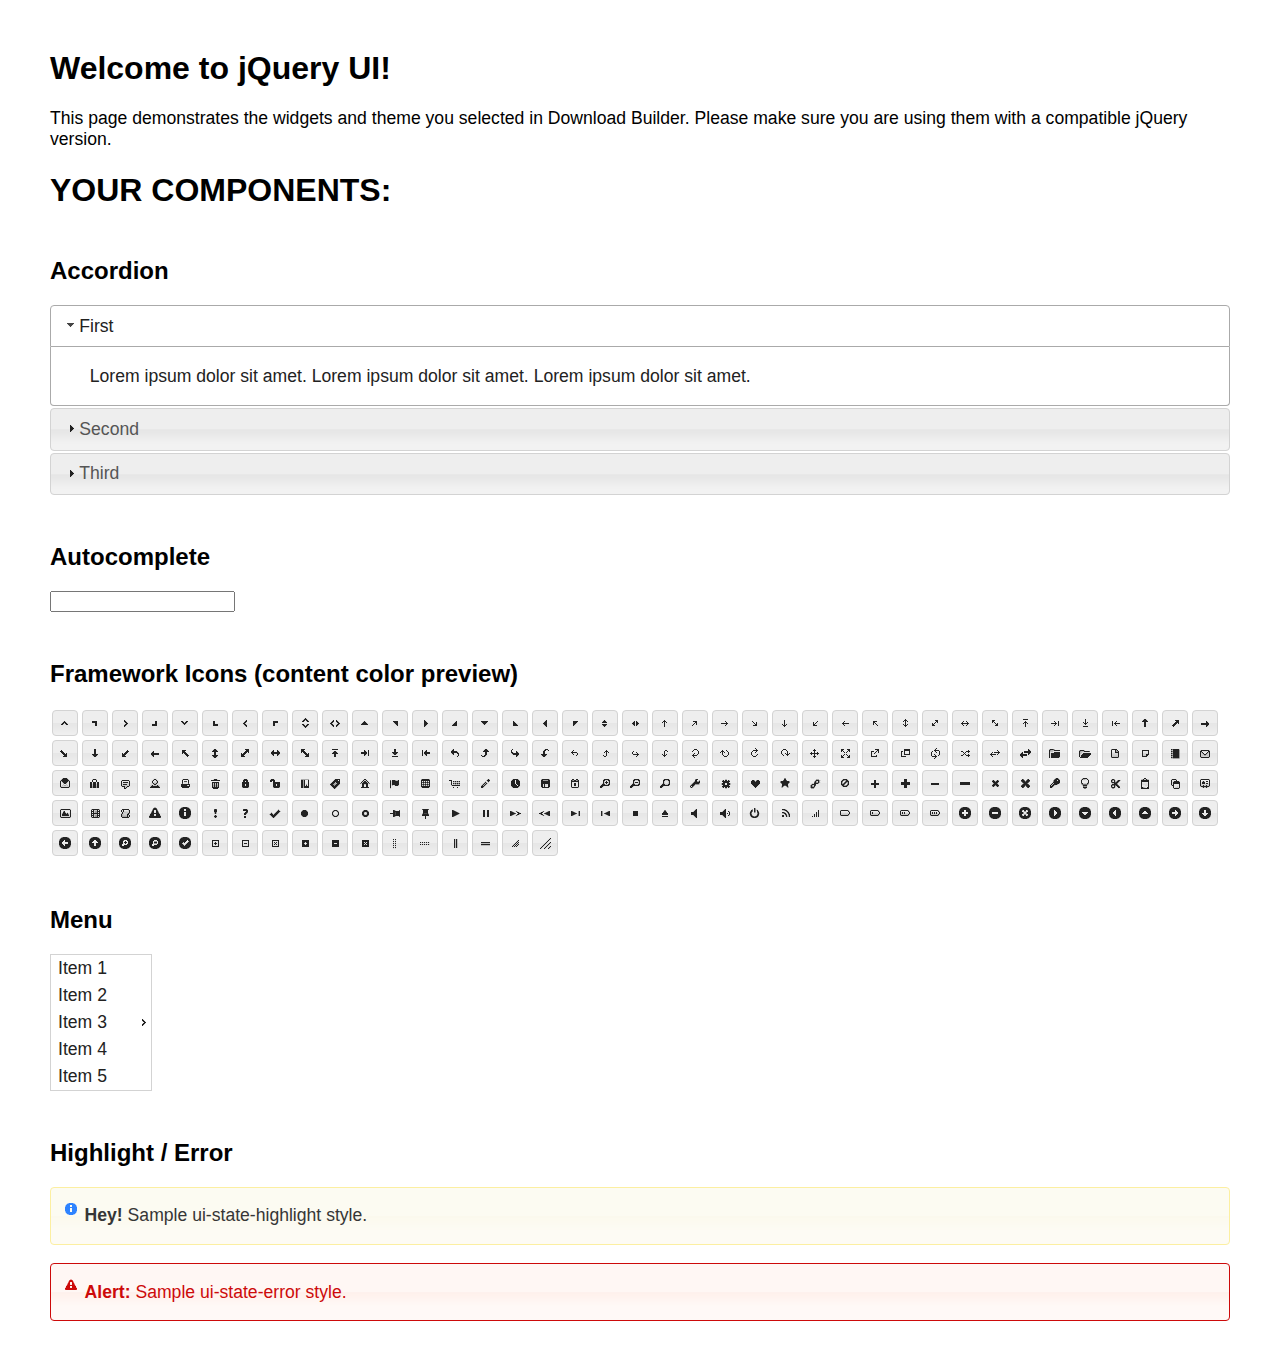
<file: javalibs/jquery-ui-1.12.1.custom/index.html>
<!doctype html>
<html lang="us">
<head>
	<meta charset="utf-8">
	<title>jQuery UI Example Page</title>
	<link href="jquery-ui.css" rel="stylesheet">
	<style>
	body{
		font-family: "Trebuchet MS", sans-serif;
		margin: 50px;
	}
	.demoHeaders {
		margin-top: 2em;
	}
	#dialog-link {
		padding: .4em 1em .4em 20px;
		text-decoration: none;
		position: relative;
	}
	#dialog-link span.ui-icon {
		margin: 0 5px 0 0;
		position: absolute;
		left: .2em;
		top: 50%;
		margin-top: -8px;
	}
	#icons {
		margin: 0;
		padding: 0;
	}
	#icons li {
		margin: 2px;
		position: relative;
		padding: 4px 0;
		cursor: pointer;
		float: left;
		list-style: none;
	}
	#icons span.ui-icon {
		float: left;
		margin: 0 4px;
	}
	.fakewindowcontain .ui-widget-overlay {
		position: absolute;
	}
	select {
		width: 200px;
	}
	</style>
</head>
<body>

<h1>Welcome to jQuery UI!</h1>

<div class="ui-widget">
	<p>This page demonstrates the widgets and theme you selected in Download Builder. Please make sure you are using them with a compatible jQuery version.</p>
</div>

<h1>YOUR COMPONENTS:</h1>


<!-- Accordion -->
<h2 class="demoHeaders">Accordion</h2>
<div id="accordion">
	<h3>First</h3>
	<div>Lorem ipsum dolor sit amet. Lorem ipsum dolor sit amet. Lorem ipsum dolor sit amet.</div>
	<h3>Second</h3>
	<div>Phasellus mattis tincidunt nibh.</div>
	<h3>Third</h3>
	<div>Nam dui erat, auctor a, dignissim quis.</div>
</div>



<!-- Autocomplete -->
<h2 class="demoHeaders">Autocomplete</h2>
<div>
	<input id="autocomplete" title="type &quot;a&quot;">
</div>













<h2 class="demoHeaders">Framework Icons (content color preview)</h2>
<ul id="icons" class="ui-widget ui-helper-clearfix">
	<li class="ui-state-default ui-corner-all" title=".ui-icon-caret-1-n"><span class="ui-icon ui-icon-caret-1-n"></span></li>
	<li class="ui-state-default ui-corner-all" title=".ui-icon-caret-1-ne"><span class="ui-icon ui-icon-caret-1-ne"></span></li>
	<li class="ui-state-default ui-corner-all" title=".ui-icon-caret-1-e"><span class="ui-icon ui-icon-caret-1-e"></span></li>
	<li class="ui-state-default ui-corner-all" title=".ui-icon-caret-1-se"><span class="ui-icon ui-icon-caret-1-se"></span></li>
	<li class="ui-state-default ui-corner-all" title=".ui-icon-caret-1-s"><span class="ui-icon ui-icon-caret-1-s"></span></li>
	<li class="ui-state-default ui-corner-all" title=".ui-icon-caret-1-sw"><span class="ui-icon ui-icon-caret-1-sw"></span></li>
	<li class="ui-state-default ui-corner-all" title=".ui-icon-caret-1-w"><span class="ui-icon ui-icon-caret-1-w"></span></li>
	<li class="ui-state-default ui-corner-all" title=".ui-icon-caret-1-nw"><span class="ui-icon ui-icon-caret-1-nw"></span></li>
	<li class="ui-state-default ui-corner-all" title=".ui-icon-caret-2-n-s"><span class="ui-icon ui-icon-caret-2-n-s"></span></li>
	<li class="ui-state-default ui-corner-all" title=".ui-icon-caret-2-e-w"><span class="ui-icon ui-icon-caret-2-e-w"></span></li>
	<li class="ui-state-default ui-corner-all" title=".ui-icon-triangle-1-n"><span class="ui-icon ui-icon-triangle-1-n"></span></li>
	<li class="ui-state-default ui-corner-all" title=".ui-icon-triangle-1-ne"><span class="ui-icon ui-icon-triangle-1-ne"></span></li>
	<li class="ui-state-default ui-corner-all" title=".ui-icon-triangle-1-e"><span class="ui-icon ui-icon-triangle-1-e"></span></li>
	<li class="ui-state-default ui-corner-all" title=".ui-icon-triangle-1-se"><span class="ui-icon ui-icon-triangle-1-se"></span></li>
	<li class="ui-state-default ui-corner-all" title=".ui-icon-triangle-1-s"><span class="ui-icon ui-icon-triangle-1-s"></span></li>
	<li class="ui-state-default ui-corner-all" title=".ui-icon-triangle-1-sw"><span class="ui-icon ui-icon-triangle-1-sw"></span></li>
	<li class="ui-state-default ui-corner-all" title=".ui-icon-triangle-1-w"><span class="ui-icon ui-icon-triangle-1-w"></span></li>
	<li class="ui-state-default ui-corner-all" title=".ui-icon-triangle-1-nw"><span class="ui-icon ui-icon-triangle-1-nw"></span></li>
	<li class="ui-state-default ui-corner-all" title=".ui-icon-triangle-2-n-s"><span class="ui-icon ui-icon-triangle-2-n-s"></span></li>
	<li class="ui-state-default ui-corner-all" title=".ui-icon-triangle-2-e-w"><span class="ui-icon ui-icon-triangle-2-e-w"></span></li>
	<li class="ui-state-default ui-corner-all" title=".ui-icon-arrow-1-n"><span class="ui-icon ui-icon-arrow-1-n"></span></li>
	<li class="ui-state-default ui-corner-all" title=".ui-icon-arrow-1-ne"><span class="ui-icon ui-icon-arrow-1-ne"></span></li>
	<li class="ui-state-default ui-corner-all" title=".ui-icon-arrow-1-e"><span class="ui-icon ui-icon-arrow-1-e"></span></li>
	<li class="ui-state-default ui-corner-all" title=".ui-icon-arrow-1-se"><span class="ui-icon ui-icon-arrow-1-se"></span></li>
	<li class="ui-state-default ui-corner-all" title=".ui-icon-arrow-1-s"><span class="ui-icon ui-icon-arrow-1-s"></span></li>
	<li class="ui-state-default ui-corner-all" title=".ui-icon-arrow-1-sw"><span class="ui-icon ui-icon-arrow-1-sw"></span></li>
	<li class="ui-state-default ui-corner-all" title=".ui-icon-arrow-1-w"><span class="ui-icon ui-icon-arrow-1-w"></span></li>
	<li class="ui-state-default ui-corner-all" title=".ui-icon-arrow-1-nw"><span class="ui-icon ui-icon-arrow-1-nw"></span></li>
	<li class="ui-state-default ui-corner-all" title=".ui-icon-arrow-2-n-s"><span class="ui-icon ui-icon-arrow-2-n-s"></span></li>
	<li class="ui-state-default ui-corner-all" title=".ui-icon-arrow-2-ne-sw"><span class="ui-icon ui-icon-arrow-2-ne-sw"></span></li>
	<li class="ui-state-default ui-corner-all" title=".ui-icon-arrow-2-e-w"><span class="ui-icon ui-icon-arrow-2-e-w"></span></li>
	<li class="ui-state-default ui-corner-all" title=".ui-icon-arrow-2-se-nw"><span class="ui-icon ui-icon-arrow-2-se-nw"></span></li>
	<li class="ui-state-default ui-corner-all" title=".ui-icon-arrowstop-1-n"><span class="ui-icon ui-icon-arrowstop-1-n"></span></li>
	<li class="ui-state-default ui-corner-all" title=".ui-icon-arrowstop-1-e"><span class="ui-icon ui-icon-arrowstop-1-e"></span></li>
	<li class="ui-state-default ui-corner-all" title=".ui-icon-arrowstop-1-s"><span class="ui-icon ui-icon-arrowstop-1-s"></span></li>
	<li class="ui-state-default ui-corner-all" title=".ui-icon-arrowstop-1-w"><span class="ui-icon ui-icon-arrowstop-1-w"></span></li>
	<li class="ui-state-default ui-corner-all" title=".ui-icon-arrowthick-1-n"><span class="ui-icon ui-icon-arrowthick-1-n"></span></li>
	<li class="ui-state-default ui-corner-all" title=".ui-icon-arrowthick-1-ne"><span class="ui-icon ui-icon-arrowthick-1-ne"></span></li>
	<li class="ui-state-default ui-corner-all" title=".ui-icon-arrowthick-1-e"><span class="ui-icon ui-icon-arrowthick-1-e"></span></li>
	<li class="ui-state-default ui-corner-all" title=".ui-icon-arrowthick-1-se"><span class="ui-icon ui-icon-arrowthick-1-se"></span></li>
	<li class="ui-state-default ui-corner-all" title=".ui-icon-arrowthick-1-s"><span class="ui-icon ui-icon-arrowthick-1-s"></span></li>
	<li class="ui-state-default ui-corner-all" title=".ui-icon-arrowthick-1-sw"><span class="ui-icon ui-icon-arrowthick-1-sw"></span></li>
	<li class="ui-state-default ui-corner-all" title=".ui-icon-arrowthick-1-w"><span class="ui-icon ui-icon-arrowthick-1-w"></span></li>
	<li class="ui-state-default ui-corner-all" title=".ui-icon-arrowthick-1-nw"><span class="ui-icon ui-icon-arrowthick-1-nw"></span></li>
	<li class="ui-state-default ui-corner-all" title=".ui-icon-arrowthick-2-n-s"><span class="ui-icon ui-icon-arrowthick-2-n-s"></span></li>
	<li class="ui-state-default ui-corner-all" title=".ui-icon-arrowthick-2-ne-sw"><span class="ui-icon ui-icon-arrowthick-2-ne-sw"></span></li>
	<li class="ui-state-default ui-corner-all" title=".ui-icon-arrowthick-2-e-w"><span class="ui-icon ui-icon-arrowthick-2-e-w"></span></li>
	<li class="ui-state-default ui-corner-all" title=".ui-icon-arrowthick-2-se-nw"><span class="ui-icon ui-icon-arrowthick-2-se-nw"></span></li>
	<li class="ui-state-default ui-corner-all" title=".ui-icon-arrowthickstop-1-n"><span class="ui-icon ui-icon-arrowthickstop-1-n"></span></li>
	<li class="ui-state-default ui-corner-all" title=".ui-icon-arrowthickstop-1-e"><span class="ui-icon ui-icon-arrowthickstop-1-e"></span></li>
	<li class="ui-state-default ui-corner-all" title=".ui-icon-arrowthickstop-1-s"><span class="ui-icon ui-icon-arrowthickstop-1-s"></span></li>
	<li class="ui-state-default ui-corner-all" title=".ui-icon-arrowthickstop-1-w"><span class="ui-icon ui-icon-arrowthickstop-1-w"></span></li>
	<li class="ui-state-default ui-corner-all" title=".ui-icon-arrowreturnthick-1-w"><span class="ui-icon ui-icon-arrowreturnthick-1-w"></span></li>
	<li class="ui-state-default ui-corner-all" title=".ui-icon-arrowreturnthick-1-n"><span class="ui-icon ui-icon-arrowreturnthick-1-n"></span></li>
	<li class="ui-state-default ui-corner-all" title=".ui-icon-arrowreturnthick-1-e"><span class="ui-icon ui-icon-arrowreturnthick-1-e"></span></li>
	<li class="ui-state-default ui-corner-all" title=".ui-icon-arrowreturnthick-1-s"><span class="ui-icon ui-icon-arrowreturnthick-1-s"></span></li>
	<li class="ui-state-default ui-corner-all" title=".ui-icon-arrowreturn-1-w"><span class="ui-icon ui-icon-arrowreturn-1-w"></span></li>
	<li class="ui-state-default ui-corner-all" title=".ui-icon-arrowreturn-1-n"><span class="ui-icon ui-icon-arrowreturn-1-n"></span></li>
	<li class="ui-state-default ui-corner-all" title=".ui-icon-arrowreturn-1-e"><span class="ui-icon ui-icon-arrowreturn-1-e"></span></li>
	<li class="ui-state-default ui-corner-all" title=".ui-icon-arrowreturn-1-s"><span class="ui-icon ui-icon-arrowreturn-1-s"></span></li>
	<li class="ui-state-default ui-corner-all" title=".ui-icon-arrowrefresh-1-w"><span class="ui-icon ui-icon-arrowrefresh-1-w"></span></li>
	<li class="ui-state-default ui-corner-all" title=".ui-icon-arrowrefresh-1-n"><span class="ui-icon ui-icon-arrowrefresh-1-n"></span></li>
	<li class="ui-state-default ui-corner-all" title=".ui-icon-arrowrefresh-1-e"><span class="ui-icon ui-icon-arrowrefresh-1-e"></span></li>
	<li class="ui-state-default ui-corner-all" title=".ui-icon-arrowrefresh-1-s"><span class="ui-icon ui-icon-arrowrefresh-1-s"></span></li>
	<li class="ui-state-default ui-corner-all" title=".ui-icon-arrow-4"><span class="ui-icon ui-icon-arrow-4"></span></li>
	<li class="ui-state-default ui-corner-all" title=".ui-icon-arrow-4-diag"><span class="ui-icon ui-icon-arrow-4-diag"></span></li>
	<li class="ui-state-default ui-corner-all" title=".ui-icon-extlink"><span class="ui-icon ui-icon-extlink"></span></li>
	<li class="ui-state-default ui-corner-all" title=".ui-icon-newwin"><span class="ui-icon ui-icon-newwin"></span></li>
	<li class="ui-state-default ui-corner-all" title=".ui-icon-refresh"><span class="ui-icon ui-icon-refresh"></span></li>
	<li class="ui-state-default ui-corner-all" title=".ui-icon-shuffle"><span class="ui-icon ui-icon-shuffle"></span></li>
	<li class="ui-state-default ui-corner-all" title=".ui-icon-transfer-e-w"><span class="ui-icon ui-icon-transfer-e-w"></span></li>
	<li class="ui-state-default ui-corner-all" title=".ui-icon-transferthick-e-w"><span class="ui-icon ui-icon-transferthick-e-w"></span></li>
	<li class="ui-state-default ui-corner-all" title=".ui-icon-folder-collapsed"><span class="ui-icon ui-icon-folder-collapsed"></span></li>
	<li class="ui-state-default ui-corner-all" title=".ui-icon-folder-open"><span class="ui-icon ui-icon-folder-open"></span></li>
	<li class="ui-state-default ui-corner-all" title=".ui-icon-document"><span class="ui-icon ui-icon-document"></span></li>
	<li class="ui-state-default ui-corner-all" title=".ui-icon-document-b"><span class="ui-icon ui-icon-document-b"></span></li>
	<li class="ui-state-default ui-corner-all" title=".ui-icon-note"><span class="ui-icon ui-icon-note"></span></li>
	<li class="ui-state-default ui-corner-all" title=".ui-icon-mail-closed"><span class="ui-icon ui-icon-mail-closed"></span></li>
	<li class="ui-state-default ui-corner-all" title=".ui-icon-mail-open"><span class="ui-icon ui-icon-mail-open"></span></li>
	<li class="ui-state-default ui-corner-all" title=".ui-icon-suitcase"><span class="ui-icon ui-icon-suitcase"></span></li>
	<li class="ui-state-default ui-corner-all" title=".ui-icon-comment"><span class="ui-icon ui-icon-comment"></span></li>
	<li class="ui-state-default ui-corner-all" title=".ui-icon-person"><span class="ui-icon ui-icon-person"></span></li>
	<li class="ui-state-default ui-corner-all" title=".ui-icon-print"><span class="ui-icon ui-icon-print"></span></li>
	<li class="ui-state-default ui-corner-all" title=".ui-icon-trash"><span class="ui-icon ui-icon-trash"></span></li>
	<li class="ui-state-default ui-corner-all" title=".ui-icon-locked"><span class="ui-icon ui-icon-locked"></span></li>
	<li class="ui-state-default ui-corner-all" title=".ui-icon-unlocked"><span class="ui-icon ui-icon-unlocked"></span></li>
	<li class="ui-state-default ui-corner-all" title=".ui-icon-bookmark"><span class="ui-icon ui-icon-bookmark"></span></li>
	<li class="ui-state-default ui-corner-all" title=".ui-icon-tag"><span class="ui-icon ui-icon-tag"></span></li>
	<li class="ui-state-default ui-corner-all" title=".ui-icon-home"><span class="ui-icon ui-icon-home"></span></li>
	<li class="ui-state-default ui-corner-all" title=".ui-icon-flag"><span class="ui-icon ui-icon-flag"></span></li>
	<li class="ui-state-default ui-corner-all" title=".ui-icon-calculator"><span class="ui-icon ui-icon-calculator"></span></li>
	<li class="ui-state-default ui-corner-all" title=".ui-icon-cart"><span class="ui-icon ui-icon-cart"></span></li>
	<li class="ui-state-default ui-corner-all" title=".ui-icon-pencil"><span class="ui-icon ui-icon-pencil"></span></li>
	<li class="ui-state-default ui-corner-all" title=".ui-icon-clock"><span class="ui-icon ui-icon-clock"></span></li>
	<li class="ui-state-default ui-corner-all" title=".ui-icon-disk"><span class="ui-icon ui-icon-disk"></span></li>
	<li class="ui-state-default ui-corner-all" title=".ui-icon-calendar"><span class="ui-icon ui-icon-calendar"></span></li>
	<li class="ui-state-default ui-corner-all" title=".ui-icon-zoomin"><span class="ui-icon ui-icon-zoomin"></span></li>
	<li class="ui-state-default ui-corner-all" title=".ui-icon-zoomout"><span class="ui-icon ui-icon-zoomout"></span></li>
	<li class="ui-state-default ui-corner-all" title=".ui-icon-search"><span class="ui-icon ui-icon-search"></span></li>
	<li class="ui-state-default ui-corner-all" title=".ui-icon-wrench"><span class="ui-icon ui-icon-wrench"></span></li>
	<li class="ui-state-default ui-corner-all" title=".ui-icon-gear"><span class="ui-icon ui-icon-gear"></span></li>
	<li class="ui-state-default ui-corner-all" title=".ui-icon-heart"><span class="ui-icon ui-icon-heart"></span></li>
	<li class="ui-state-default ui-corner-all" title=".ui-icon-star"><span class="ui-icon ui-icon-star"></span></li>
	<li class="ui-state-default ui-corner-all" title=".ui-icon-link"><span class="ui-icon ui-icon-link"></span></li>
	<li class="ui-state-default ui-corner-all" title=".ui-icon-cancel"><span class="ui-icon ui-icon-cancel"></span></li>
	<li class="ui-state-default ui-corner-all" title=".ui-icon-plus"><span class="ui-icon ui-icon-plus"></span></li>
	<li class="ui-state-default ui-corner-all" title=".ui-icon-plusthick"><span class="ui-icon ui-icon-plusthick"></span></li>
	<li class="ui-state-default ui-corner-all" title=".ui-icon-minus"><span class="ui-icon ui-icon-minus"></span></li>
	<li class="ui-state-default ui-corner-all" title=".ui-icon-minusthick"><span class="ui-icon ui-icon-minusthick"></span></li>
	<li class="ui-state-default ui-corner-all" title=".ui-icon-close"><span class="ui-icon ui-icon-close"></span></li>
	<li class="ui-state-default ui-corner-all" title=".ui-icon-closethick"><span class="ui-icon ui-icon-closethick"></span></li>
	<li class="ui-state-default ui-corner-all" title=".ui-icon-key"><span class="ui-icon ui-icon-key"></span></li>
	<li class="ui-state-default ui-corner-all" title=".ui-icon-lightbulb"><span class="ui-icon ui-icon-lightbulb"></span></li>
	<li class="ui-state-default ui-corner-all" title=".ui-icon-scissors"><span class="ui-icon ui-icon-scissors"></span></li>
	<li class="ui-state-default ui-corner-all" title=".ui-icon-clipboard"><span class="ui-icon ui-icon-clipboard"></span></li>
	<li class="ui-state-default ui-corner-all" title=".ui-icon-copy"><span class="ui-icon ui-icon-copy"></span></li>
	<li class="ui-state-default ui-corner-all" title=".ui-icon-contact"><span class="ui-icon ui-icon-contact"></span></li>
	<li class="ui-state-default ui-corner-all" title=".ui-icon-image"><span class="ui-icon ui-icon-image"></span></li>
	<li class="ui-state-default ui-corner-all" title=".ui-icon-video"><span class="ui-icon ui-icon-video"></span></li>
	<li class="ui-state-default ui-corner-all" title=".ui-icon-script"><span class="ui-icon ui-icon-script"></span></li>
	<li class="ui-state-default ui-corner-all" title=".ui-icon-alert"><span class="ui-icon ui-icon-alert"></span></li>
	<li class="ui-state-default ui-corner-all" title=".ui-icon-info"><span class="ui-icon ui-icon-info"></span></li>
	<li class="ui-state-default ui-corner-all" title=".ui-icon-notice"><span class="ui-icon ui-icon-notice"></span></li>
	<li class="ui-state-default ui-corner-all" title=".ui-icon-help"><span class="ui-icon ui-icon-help"></span></li>
	<li class="ui-state-default ui-corner-all" title=".ui-icon-check"><span class="ui-icon ui-icon-check"></span></li>
	<li class="ui-state-default ui-corner-all" title=".ui-icon-bullet"><span class="ui-icon ui-icon-bullet"></span></li>
	<li class="ui-state-default ui-corner-all" title=".ui-icon-radio-off"><span class="ui-icon ui-icon-radio-off"></span></li>
	<li class="ui-state-default ui-corner-all" title=".ui-icon-radio-on"><span class="ui-icon ui-icon-radio-on"></span></li>
	<li class="ui-state-default ui-corner-all" title=".ui-icon-pin-w"><span class="ui-icon ui-icon-pin-w"></span></li>
	<li class="ui-state-default ui-corner-all" title=".ui-icon-pin-s"><span class="ui-icon ui-icon-pin-s"></span></li>
	<li class="ui-state-default ui-corner-all" title=".ui-icon-play"><span class="ui-icon ui-icon-play"></span></li>
	<li class="ui-state-default ui-corner-all" title=".ui-icon-pause"><span class="ui-icon ui-icon-pause"></span></li>
	<li class="ui-state-default ui-corner-all" title=".ui-icon-seek-next"><span class="ui-icon ui-icon-seek-next"></span></li>
	<li class="ui-state-default ui-corner-all" title=".ui-icon-seek-prev"><span class="ui-icon ui-icon-seek-prev"></span></li>
	<li class="ui-state-default ui-corner-all" title=".ui-icon-seek-end"><span class="ui-icon ui-icon-seek-end"></span></li>
	<li class="ui-state-default ui-corner-all" title=".ui-icon-seek-first"><span class="ui-icon ui-icon-seek-first"></span></li>
	<li class="ui-state-default ui-corner-all" title=".ui-icon-stop"><span class="ui-icon ui-icon-stop"></span></li>
	<li class="ui-state-default ui-corner-all" title=".ui-icon-eject"><span class="ui-icon ui-icon-eject"></span></li>
	<li class="ui-state-default ui-corner-all" title=".ui-icon-volume-off"><span class="ui-icon ui-icon-volume-off"></span></li>
	<li class="ui-state-default ui-corner-all" title=".ui-icon-volume-on"><span class="ui-icon ui-icon-volume-on"></span></li>
	<li class="ui-state-default ui-corner-all" title=".ui-icon-power"><span class="ui-icon ui-icon-power"></span></li>
	<li class="ui-state-default ui-corner-all" title=".ui-icon-signal-diag"><span class="ui-icon ui-icon-signal-diag"></span></li>
	<li class="ui-state-default ui-corner-all" title=".ui-icon-signal"><span class="ui-icon ui-icon-signal"></span></li>
	<li class="ui-state-default ui-corner-all" title=".ui-icon-battery-0"><span class="ui-icon ui-icon-battery-0"></span></li>
	<li class="ui-state-default ui-corner-all" title=".ui-icon-battery-1"><span class="ui-icon ui-icon-battery-1"></span></li>
	<li class="ui-state-default ui-corner-all" title=".ui-icon-battery-2"><span class="ui-icon ui-icon-battery-2"></span></li>
	<li class="ui-state-default ui-corner-all" title=".ui-icon-battery-3"><span class="ui-icon ui-icon-battery-3"></span></li>
	<li class="ui-state-default ui-corner-all" title=".ui-icon-circle-plus"><span class="ui-icon ui-icon-circle-plus"></span></li>
	<li class="ui-state-default ui-corner-all" title=".ui-icon-circle-minus"><span class="ui-icon ui-icon-circle-minus"></span></li>
	<li class="ui-state-default ui-corner-all" title=".ui-icon-circle-close"><span class="ui-icon ui-icon-circle-close"></span></li>
	<li class="ui-state-default ui-corner-all" title=".ui-icon-circle-triangle-e"><span class="ui-icon ui-icon-circle-triangle-e"></span></li>
	<li class="ui-state-default ui-corner-all" title=".ui-icon-circle-triangle-s"><span class="ui-icon ui-icon-circle-triangle-s"></span></li>
	<li class="ui-state-default ui-corner-all" title=".ui-icon-circle-triangle-w"><span class="ui-icon ui-icon-circle-triangle-w"></span></li>
	<li class="ui-state-default ui-corner-all" title=".ui-icon-circle-triangle-n"><span class="ui-icon ui-icon-circle-triangle-n"></span></li>
	<li class="ui-state-default ui-corner-all" title=".ui-icon-circle-arrow-e"><span class="ui-icon ui-icon-circle-arrow-e"></span></li>
	<li class="ui-state-default ui-corner-all" title=".ui-icon-circle-arrow-s"><span class="ui-icon ui-icon-circle-arrow-s"></span></li>
	<li class="ui-state-default ui-corner-all" title=".ui-icon-circle-arrow-w"><span class="ui-icon ui-icon-circle-arrow-w"></span></li>
	<li class="ui-state-default ui-corner-all" title=".ui-icon-circle-arrow-n"><span class="ui-icon ui-icon-circle-arrow-n"></span></li>
	<li class="ui-state-default ui-corner-all" title=".ui-icon-circle-zoomin"><span class="ui-icon ui-icon-circle-zoomin"></span></li>
	<li class="ui-state-default ui-corner-all" title=".ui-icon-circle-zoomout"><span class="ui-icon ui-icon-circle-zoomout"></span></li>
	<li class="ui-state-default ui-corner-all" title=".ui-icon-circle-check"><span class="ui-icon ui-icon-circle-check"></span></li>
	<li class="ui-state-default ui-corner-all" title=".ui-icon-circlesmall-plus"><span class="ui-icon ui-icon-circlesmall-plus"></span></li>
	<li class="ui-state-default ui-corner-all" title=".ui-icon-circlesmall-minus"><span class="ui-icon ui-icon-circlesmall-minus"></span></li>
	<li class="ui-state-default ui-corner-all" title=".ui-icon-circlesmall-close"><span class="ui-icon ui-icon-circlesmall-close"></span></li>
	<li class="ui-state-default ui-corner-all" title=".ui-icon-squaresmall-plus"><span class="ui-icon ui-icon-squaresmall-plus"></span></li>
	<li class="ui-state-default ui-corner-all" title=".ui-icon-squaresmall-minus"><span class="ui-icon ui-icon-squaresmall-minus"></span></li>
	<li class="ui-state-default ui-corner-all" title=".ui-icon-squaresmall-close"><span class="ui-icon ui-icon-squaresmall-close"></span></li>
	<li class="ui-state-default ui-corner-all" title=".ui-icon-grip-dotted-vertical"><span class="ui-icon ui-icon-grip-dotted-vertical"></span></li>
	<li class="ui-state-default ui-corner-all" title=".ui-icon-grip-dotted-horizontal"><span class="ui-icon ui-icon-grip-dotted-horizontal"></span></li>
	<li class="ui-state-default ui-corner-all" title=".ui-icon-grip-solid-vertical"><span class="ui-icon ui-icon-grip-solid-vertical"></span></li>
	<li class="ui-state-default ui-corner-all" title=".ui-icon-grip-solid-horizontal"><span class="ui-icon ui-icon-grip-solid-horizontal"></span></li>
	<li class="ui-state-default ui-corner-all" title=".ui-icon-gripsmall-diagonal-se"><span class="ui-icon ui-icon-gripsmall-diagonal-se"></span></li>
	<li class="ui-state-default ui-corner-all" title=".ui-icon-grip-diagonal-se"><span class="ui-icon ui-icon-grip-diagonal-se"></span></li>
</ul>












<!-- Menu -->
<h2 class="demoHeaders">Menu</h2>
<ul style="width:100px;" id="menu">
	<li><div>Item 1</div></li>
	<li><div>Item 2</div></li>
	<li><div>Item 3</div>
		<ul>
			<li><div>Item 3-1</div></li>
			<li><div>Item 3-2</div></li>
			<li><div>Item 3-3</div></li>
			<li><div>Item 3-4</div></li>
			<li><div>Item 3-5</div></li>
		</ul>
	</li>
	<li><div>Item 4</div></li>
	<li><div>Item 5</div></li>
</ul>




<!-- Highlight / Error -->
<h2 class="demoHeaders">Highlight / Error</h2>
<div class="ui-widget">
	<div class="ui-state-highlight ui-corner-all" style="margin-top: 20px; padding: 0 .7em;">
		<p><span class="ui-icon ui-icon-info" style="float: left; margin-right: .3em;"></span>
		<strong>Hey!</strong> Sample ui-state-highlight style.</p>
	</div>
</div>
<br>
<div class="ui-widget">
	<div class="ui-state-error ui-corner-all" style="padding: 0 .7em;">
		<p><span class="ui-icon ui-icon-alert" style="float: left; margin-right: .3em;"></span>
		<strong>Alert:</strong> Sample ui-state-error style.</p>
	</div>
</div>

<script src="external/jquery/jquery.js"></script>
<script src="jquery-ui.js"></script>
<script>

$( "#accordion" ).accordion();



var availableTags = [
	"ActionScript",
	"AppleScript",
	"Asp",
	"BASIC",
	"C",
	"C++",
	"Clojure",
	"COBOL",
	"ColdFusion",
	"Erlang",
	"Fortran",
	"Groovy",
	"Haskell",
	"Java",
	"JavaScript",
	"Lisp",
	"Perl",
	"PHP",
	"Python",
	"Ruby",
	"Scala",
	"Scheme"
];
$( "#autocomplete" ).autocomplete({
	source: availableTags
});





















$( "#menu" ).menu();






// Hover states on the static widgets
$( "#dialog-link, #icons li" ).hover(
	function() {
		$( this ).addClass( "ui-state-hover" );
	},
	function() {
		$( this ).removeClass( "ui-state-hover" );
	}
);
</script>
</body>
</html>
</file>
